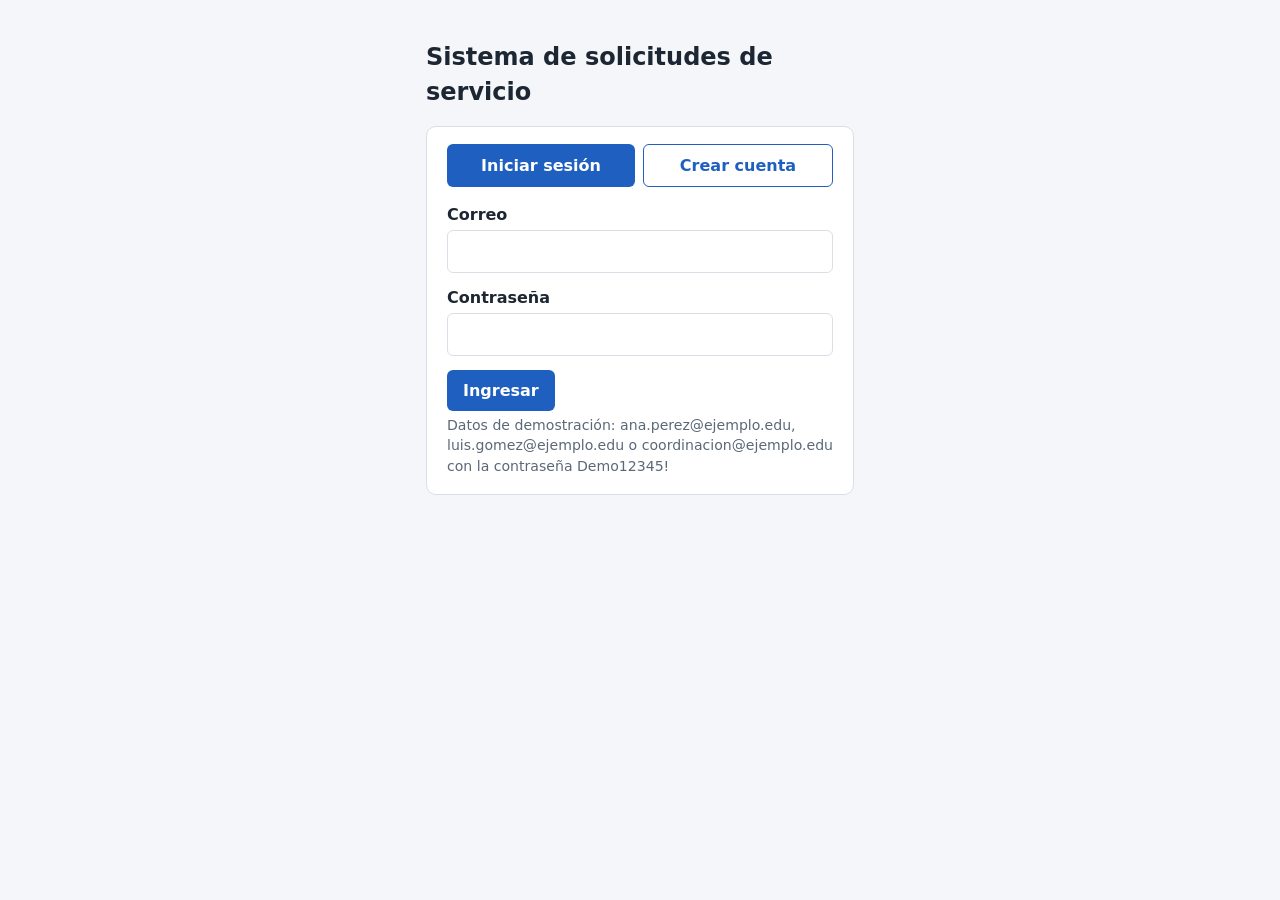
<file: frontend/index.html>
<!doctype html>
<html lang="es">
<head>
  <meta charset="utf-8">
  <meta name="viewport" content="width=device-width, initial-scale=1">
  <title>Ingresar · Solicitudes de servicio</title>
  <link rel="stylesheet" href="css/estilos.css">
</head>
<body>
  <main class="centrado">
    <h1>Sistema de solicitudes de servicio</h1>
    <div class="tarjeta">
      <div class="pestanas">
        <button type="button" class="btn" id="tab-login">Iniciar sesión</button>
        <button type="button" class="btn secundario" id="tab-registro">Crear cuenta</button>
      </div>
      <div id="mensaje" class="msg" role="alert"></div>
      <form id="form-login">
        <label for="login-correo">Correo</label>
        <input id="login-correo" type="email" required autocomplete="username">
        <label for="login-password">Contraseña</label>
        <input id="login-password" type="password" required autocomplete="current-password">
        <button class="btn" type="submit">Ingresar</button>
        <p class="ayuda">Datos de demostración: ana.perez@ejemplo.edu, luis.gomez@ejemplo.edu o coordinacion@ejemplo.edu con la contraseña Demo12345!</p>
      </form>
      <form id="form-registro" hidden>
        <label for="reg-nombre">Nombre completo</label>
        <input id="reg-nombre" type="text" required minlength="2" maxlength="100" autocomplete="name">
        <label for="reg-correo">Correo</label>
        <input id="reg-correo" type="email" required autocomplete="email">
        <label for="reg-tipo">Tipo de solicitante</label>
        <select id="reg-tipo" required>
          <option value="estudiante">Estudiante</option><option value="docente">Docente</option>
          <option value="egresado">Egresado</option><option value="externo">Externo</option>
        </select>
        <label for="reg-password">Contraseña (mínimo 8 caracteres)</label>
        <input id="reg-password" type="password" required minlength="8" maxlength="72" autocomplete="new-password">
        <button class="btn" type="submit">Crear cuenta</button>
      </form>
    </div>
  </main>
  <script src="js/api.js"></script>
  <script src="js/index.js"></script>
</body>
</html>
</file>
<file: frontend/css/estilos.css>
:root {
  --fondo: #f4f6f9; --texto: #1d2733; --suave: #5b6878; --borde: #d9dfe7;
  --primario: #1f5fbf; --primario-osc: #164a96; --blanco: #fff;
  --ok: #1e7b45; --alerta: #b26a00; --error: #b3261e;
}
* { box-sizing: border-box; }
body { margin: 0; font-family: system-ui, "Segoe UI", Roboto, sans-serif; background: var(--fondo); color: var(--texto); line-height: 1.45; }
header.barra { background: var(--primario); color: var(--blanco); display: flex; flex-wrap: wrap; align-items: center; gap: 1rem; padding: .6rem 1.25rem; }
header.barra .marca { font-weight: 700; margin-right: auto; }
header.barra a, header.barra button { color: var(--blanco); text-decoration: none; background: transparent; border: 1px solid rgba(255,255,255,.5); border-radius: 6px; padding: .3rem .7rem; font: inherit; cursor: pointer; }
header.barra a:hover, header.barra button:hover { background: rgba(255,255,255,.15); }
header.barra .usuario { font-size: .9rem; opacity: .95; }
main { max-width: 1100px; margin: 1.5rem auto; padding: 0 1rem; }
h1 { font-size: 1.5rem; margin: 0 0 1rem; } h2 { font-size: 1.15rem; margin: 0 0 .75rem; }
.tarjeta { background: var(--blanco); border: 1px solid var(--borde); border-radius: 10px; padding: 1.1rem 1.25rem; margin-bottom: 1.1rem; }
label { display: block; font-weight: 600; margin: .8rem 0 .25rem; }
input, select, textarea { width: 100%; padding: .55rem .65rem; border: 1px solid var(--borde); border-radius: 6px; font: inherit; background: var(--blanco); }
input[type=checkbox] { width: auto; } input[type=file] { padding: .4rem; }
textarea { min-height: 90px; resize: vertical; }
button.btn, a.btn { display: inline-block; background: var(--primario); color: var(--blanco); border: 0; border-radius: 6px; padding: .55rem 1rem; font: inherit; font-weight: 600; cursor: pointer; text-decoration: none; margin-top: .9rem; }
button.btn:hover, a.btn:hover { background: var(--primario-osc); }
button.btn.secundario { background: var(--blanco); color: var(--primario); border: 1px solid var(--primario); }
button.btn.peligro { background: var(--error); }
button:disabled { opacity: .6; cursor: wait; }
.ayuda { color: var(--suave); font-size: .88rem; margin: .25rem 0 0; }
.msg { padding: .65rem .9rem; border-radius: 6px; margin: 0 0 1rem; display: none; }
.msg.visible { display: block; } .msg.error { background: #fdeceb; color: var(--error); border: 1px solid #f3c1be; } .msg.ok { background: #e8f5ee; color: var(--ok); border: 1px solid #b9e0c9; }
table { width: 100%; border-collapse: collapse; background: var(--blanco); }
th, td { text-align: left; padding: .55rem .6rem; border-bottom: 1px solid var(--borde); vertical-align: top; }
th { font-size: .85rem; color: var(--suave); text-transform: uppercase; letter-spacing: .03em; }
.tabla-wrap { overflow-x: auto; border: 1px solid var(--borde); border-radius: 10px; background: var(--blanco); }
.filtros { display: flex; flex-wrap: wrap; gap: .8rem; align-items: end; margin-bottom: 1rem; }
.filtros > div { min-width: 160px; } .filtros label { margin-top: 0; }
.badge { display: inline-block; padding: .1rem .55rem; border-radius: 999px; font-size: .8rem; font-weight: 600; background: #e7ecf3; color: #33475f; }
.badge.recibida { background: #e3edfb; color: #1f4f9e; } .badge.en_evaluacion { background: #fff1d6; color: #8a5a00; }
.badge.pendiente_informacion { background: #fde7d4; color: #9a4a00; } .badge.en_gestion { background: #e0f2f1; color: #00695c; }
.badge.finalizada { background: #e3f4e8; color: #1e7b45; } .badge.rechazada { background: #fbe3e1; color: #b3261e; } .badge.cancelada { background: #ececec; color: #555; }
.badge.alta { background: #fbe3e1; color: #b3261e; } .badge.media { background: #fff1d6; color: #8a5a00; } .badge.baja { background: #e3f4e8; color: #1e7b45; }
.rejilla { display: grid; grid-template-columns: repeat(auto-fit, minmax(240px, 1fr)); gap: .5rem 1.5rem; }
.rejilla dl, dl.rejilla { margin: 0 0 1rem; } .rejilla dt { color: var(--suave); font-size: .85rem; } .rejilla dd { margin: 0 0 .5rem; }
.paginacion { display: flex; gap: .6rem; align-items: center; margin-top: .9rem; }
.linea-tiempo { list-style: none; margin: 0; padding: 0; } .linea-tiempo li { border-left: 3px solid var(--borde); padding: 0 0 .9rem .9rem; margin-left: .3rem; }
.linea-tiempo .meta { color: var(--suave); font-size: .85rem; } .interna { color: var(--alerta); font-weight: 600; font-size: .8rem; }
.acciones { display: grid; grid-template-columns: repeat(auto-fit, minmax(300px, 1fr)); gap: 1rem; }
.acciones form { border: 1px solid var(--borde); border-radius: 8px; padding: .8rem 1rem; background: #fbfcfe; }
.barra-datos { min-width: 180px; height: 12px; background: #e7ecf3; border-radius: 6px; overflow: hidden; } .barra-datos > span { display: block; height: 100%; background: var(--primario); }
.numeros { display: grid; grid-template-columns: repeat(auto-fit, minmax(190px, 1fr)); gap: 1rem; margin-bottom: 1.1rem; }
.numeros .tarjeta { margin: 0; } .numeros .valor { font-size: 2rem; font-weight: 700; } .numeros .etiqueta { color: var(--suave); font-size: .9rem; }
.centrado { max-width: 460px; margin: 2.5rem auto; }
.pestanas { display: flex; gap: .5rem; margin-bottom: 1rem; } .pestanas button { flex: 1; margin: 0; }
.vacio { color: var(--suave); padding: 1rem; text-align: center; }
a { color: var(--primario); }
@media (max-width: 640px) { main { margin-top: 1rem; } th, td { padding: .45rem .4rem; font-size: .92rem; } }
</file>
